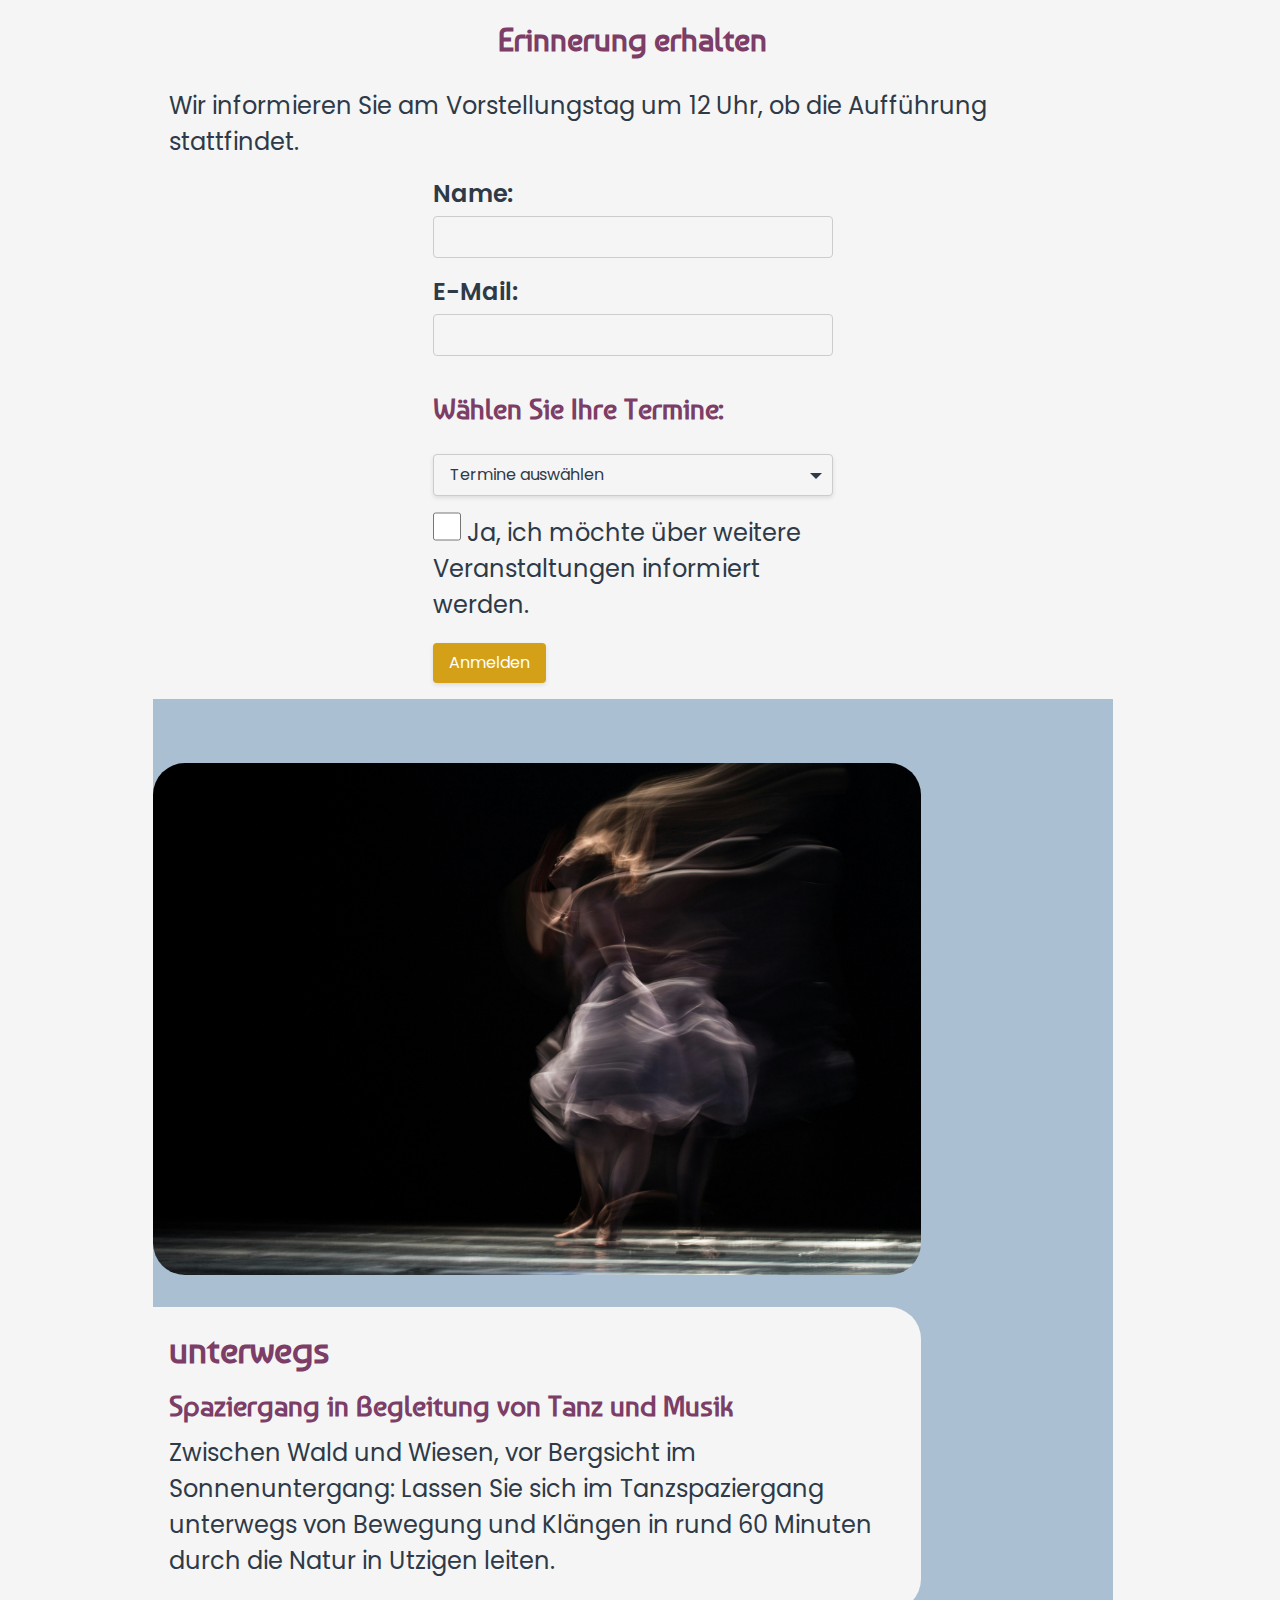
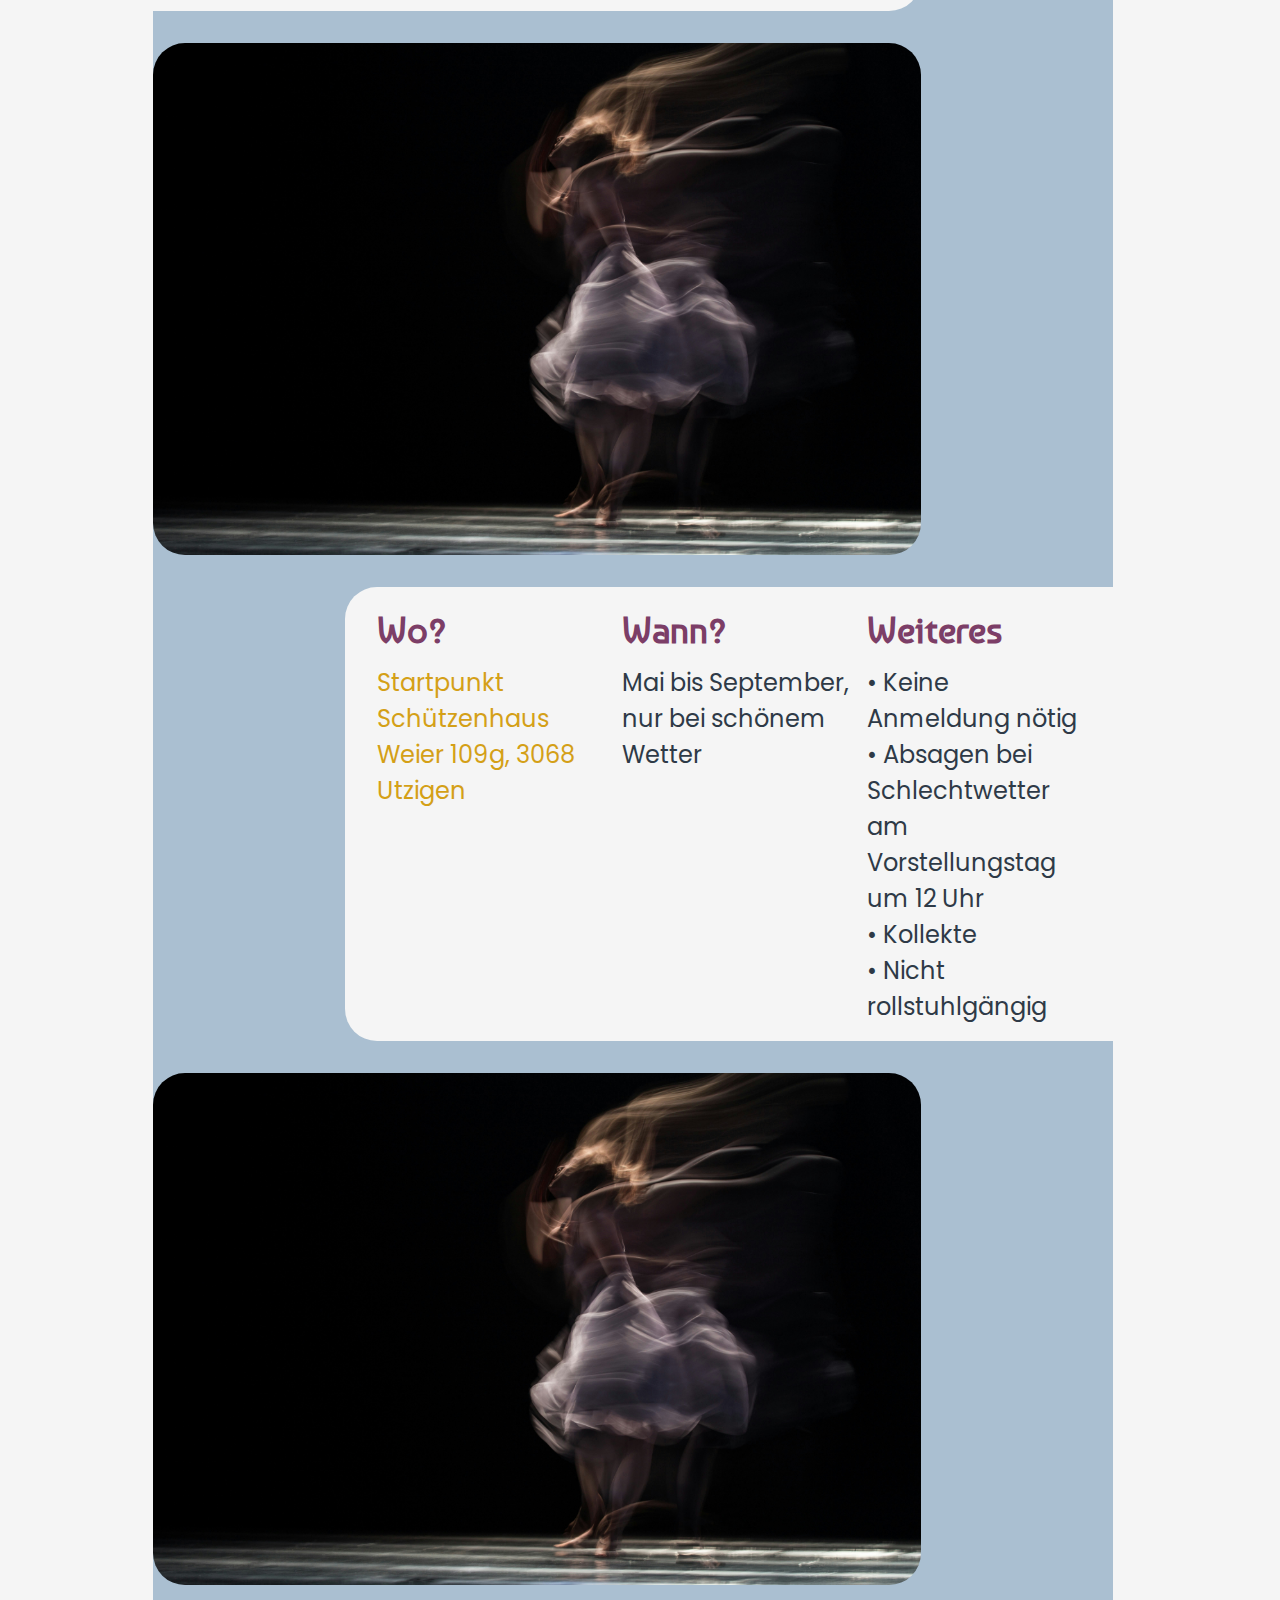
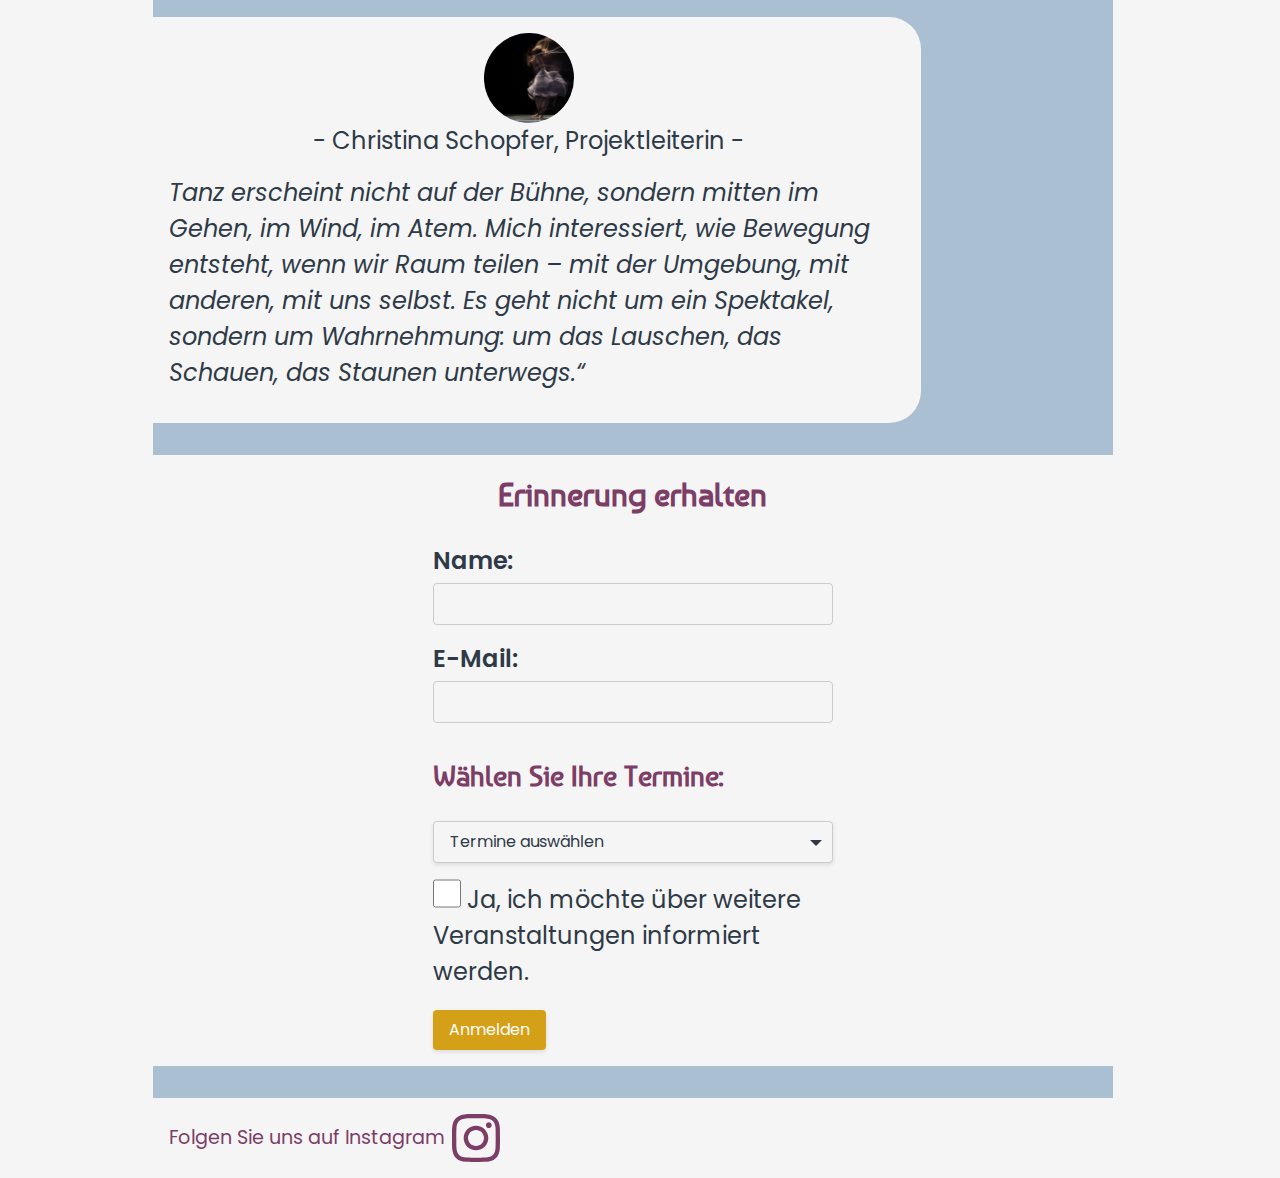
<file: index.html>
<!DOCTYPE html>
<html lang="de">
<head>
  <meta charset="UTF-8" />
  <meta name="viewport" content="width=device-width, initial-scale=1.0" />
  <meta name="description" content="Landing page für Tanzspaziergang unterwegs" />
  <link rel="preconnect" href="https://fonts.googleapis.com" />
  <link rel="preconnect" href="https://fonts.gstatic.com" crossorigin />
  <link href="https://fonts.googleapis.com/css2?family=Playfair+Display:ital,wght@0,400..900;1,400..900&family=Poppins:ital,wght@0,100;0,200;0,300;0,400;0,500;0,600;0,700;0,800;0,900;1,100;1,200;1,300;1,400;1,500;1,600;1,700;1,800;1,900&display=swap" rel="stylesheet" />
  <link rel="icon" type="image/x-icon" href="assets/icons/" />
  <link rel="stylesheet" href="styles.css" />
  <title>Unterwegs</title>
</head>
<body>

<main>

  <section class="newsletter-section" id="top">
    <h1>Erinnerung erhalten</h1>
    <p>Wir informieren Sie am Vorstellungstag um 12 Uhr, ob die Aufführung stattfindet.</p>
    <div class="credentials-box">
      <form class="newsletter-form">
        <label for="name-top">Name:</label>
        <input type="text" id="name-top" name="name" required>
        <label for="email-top">E-Mail:</label>
        <input type="email" id="email-top" name="email" required>

        <div class="date-selection">
          <h3>Wählen Sie Ihre Termine:</h3>
          <div class="checkbox-dropdown-container">
            <button type="button" class="dropdown-toggle" aria-expanded="false" aria-controls="date-checkbox-list-top">
              Termine auswählen
            </button>
            <div id="date-checkbox-list-top" class="dropdown-list">
              <ul>
                <li><h4 class="category-header">Premiere</h4></li>
                <li class="date-item"><label><input type="checkbox" name="dates[]" value="2026-05-01"> Fr, 01.05.2026</label></li>
                <li><h4 class="category-header">Frühsommer</h4></li>
                <li class="date-item"><label><input type="checkbox" name="dates[]" value="2026-05-29"> Fr, 29.05.2026</label></li>
                <li class="date-item"><label><input type="checkbox" name="dates[]" value="2026-06-05"> Fr, 05.06.2026</label></li>
                <li class="date-item"><label><input type="checkbox" name="dates[]" value="2026-06-12"> Fr, 12.06.2026</label></li>
                <li class="date-item"><label><input type="checkbox" name="dates[]" value="2026-06-19"> Fr, 19.06.2026</label></li>
                <li class="date-item"><label><input type="checkbox" name="dates[]" value="2026-06-26"> Fr, 26.06.2026</label></li>
                <li class="date-item"><label><input type="checkbox" name="dates[]" value="2026-07-03"> Fr, 03.07.2026</label></li>
                <li><h4 class="category-header">Spätsommer</h4></li>
                <li class="date-item"><label><input type="checkbox" name="dates[]" value="2026-08-14"> Fr, 14.08.2026</label></li>
                <li class="date-item"><label><input type="checkbox" name="dates[]" value="2026-08-21"> Fr, 21.08.2026</label></li>
                <li class="date-item"><label><input type="checkbox" name="dates[]" value="2026-08-28"> Fr, 28.08.2026</label></li>
                <li class="date-item"><label><input type="checkbox" name="dates[]" value="2026-09-04"> Fr, 04.09.2026</label></li>
                <li class="date-item"><label><input type="checkbox" name="dates[]" value="2026-09-11"> Fr, 11.09.2026</label></li>
                <li class="date-item"><label><input type="checkbox" name="dates[]" value="2026-09-18"> Fr, 18.09.2026</label></li>
              </ul>
            </div>
          </div>
        </div>

        <!-- NEW: Subscription Checkbox -->
        <div class="subscription-checkbox">
            <label>
                <input type="checkbox" name="subscribe_updates" value="1">
                Ja, ich möchte über weitere Veranstaltungen informiert werden.
            </label>
        </div>

        <button type="submit">Anmelden</button>
      </form>
    </div>
  </section>

  <section class="thank-you-section">
    <h2>Vielen Dank für Ihre Anmeldung!</h2>
    <p>Wir freuen uns, Sie bei unseren Tanzspaziergängen begrüßen zu dürfen.</p>
  </section>

  <section class="hanging-pictures">
      <img src="assets/images/dance1.jpg" alt="Tanzspaziergang Bild 1" class="image">
  </section>

  <section class="introduction-section left-section">
      <h2>unterwegs</h2>
      <h3>Spaziergang in Begleitung von Tanz und Musik</h3>
      <p>
        Zwischen Wald und Wiesen, vor Bergsicht im Sonnenuntergang: Lassen Sie sich im Tanzspaziergang unterwegs von Bewegung und Klängen in rund 60 Minuten durch die Natur in Utzigen leiten.
      </p>
  </section>

  <section class="hanging-pictures">
      <img src="assets/images/dance1.jpg" alt="Tanzspaziergang Bild 2" class="image">
  </section>

  <section class="info-section right-section flex-grid">
    <div>
      <h2>Wo?</h2>
      <p><a href="https://maps.app.goo.gl/g2g4BBGDXumMSFyd7" target="_blank" rel="noopener noreferrer">Startpunkt Schützenhaus Weier 109g, 3068 Utzigen</a></p>
    </div>
    <div>
      <h2>Wann?</h2>
      <p>Mai bis September, nur bei schönem Wetter</p>
    </div>
    <div>
      <h2>Weiteres</h2>
      <ul>
        <li>• Keine Anmeldung nötig</li>
        <li>• Absagen bei Schlechtwetter am Vorstellungstag um 12 Uhr</li>
        <li>• Kollekte</li>
        <li>• Nicht rollstuhlgängig</li>
      </ul>
    </div>
  </section>

  <section class="hanging-pictures">
      <img src="assets/images/dance1.jpg" alt="Tanzspaziergang Bild 3" class="image">
  </section>

  <section class="statement-section left-section">
    <div class="quote-header">
      <img src="assets/images/dance1.jpg" alt="Was Teilnehmer sagen" class="quote-image">
      <p>- Christina Schopfer, Projektleiterin -</p>
       </div>
       <p class="quote-text">Tanz erscheint nicht auf der Bühne, sondern mitten im Gehen, im Wind, im Atem. Mich interessiert, wie Bewegung entsteht, wenn wir Raum teilen – mit der Umgebung, mit anderen, mit uns selbst. Es geht nicht um ein Spektakel, sondern um Wahrnehmung: um das Lauschen, das Schauen, das Staunen unterwegs.“</p>
   
  </section>

  <section class="newsletter-section" id="bottom">
    <h1>Erinnerung erhalten</h1>
    <div class="credentials-box">
      <form class="newsletter-form">
        <label for="name-bottom">Name:</label>
        <input type="text" id="name-bottom" name="name" required>
        <label for="email-bottom">E-Mail:</label>
        <input type="email" id="email-bottom" name="email" required>

        <div class="date-selection">
          <h3>Wählen Sie Ihre Termine:</h3>
          <div class="checkbox-dropdown-container">
            <button type="button" class="dropdown-toggle" aria-expanded="false" aria-controls="date-checkbox-list-bottom">
              Termine auswählen
            </button>
            <div id="date-checkbox-list-bottom" class="dropdown-list">
              <ul>
                <li><h4 class="category-header">Premiere</h4></li>
                <li class="date-item"><label><input type="checkbox" name="dates[]" value="2026-05-01"> Fr, 01.05.2026</label></li>
                <li><h4 class="category-header">Frühsommer</h4></li>
                <li class="date-item"><label><input type="checkbox" name="dates[]" value="2026-05-29"> Fr, 29.05.2026</label></li>
                <li class="date-item"><label><input type="checkbox" name="dates[]" value="2026-06-05"> Fr, 05.06.2026</label></li>
                <li class="date-item"><label><input type="checkbox" name="dates[]" value="2026-06-12"> Fr, 12.06.2026</label></li>
                <li class="date-item"><label><input type="checkbox" name="dates[]" value="2026-06-19"> Fr, 19.06.2026</label></li>
                <li class="date-item"><label><input type="checkbox" name="dates[]" value="2026-06-26"> Fr, 26.06.2026</label></li>
                <li class="date-item"><label><input type="checkbox" name="dates[]" value="2026-07-03"> Fr, 03.07.2026</label></li>
                <li><h4 class="category-header">Spätsommer</h4></li>
                <li class="date-item"><label><input type="checkbox" name="dates[]" value="2026-08-14"> Fr, 14.08.2026</label></li>
                <li class="date-item"><label><input type="checkbox" name="dates[]" value="2026-08-21"> Fr, 21.08.2026</label></li>
                <li class="date-item"><label><input type="checkbox" name="dates[]" value="2026-08-28"> Fr, 28.08.2026</label></li>
                <li class="date-item"><label><input type="checkbox" name="dates[]" value="2026-09-04"> Fr, 04.09.2026</label></li>
                <li class="date-item"><label><input type="checkbox" name="dates[]" value="2026-09-11"> Fr, 11.09.2026</label></li>
                <li class="date-item"><label><input type="checkbox" name="dates[]" value="2026-09-18"> Fr, 18.09.2026</label></li>
              </ul>
            </div>
          </div>
        </div>

        <!-- NEW: Subscription Checkbox -->
        <div class="subscription-checkbox">
            <label>
                <input type="checkbox" name="subscribe_updates" value="1">
                Ja, ich möchte über weitere Veranstaltungen informiert werden.
            </label>
        </div>

        <button type="submit">Anmelden</button>
      </form>
    </div>
  </section>

  <footer>
      <div class="social-media">
        <a href="https://www.instagram.com/your-profile" target="_blank" rel="noopener noreferrer" aria-label="Follow us on Instagram">Folgen Sie uns auf Instagram
          <svg xmlns="http://www.w3.org/2000/svg" width="48" height="48" viewBox="0 0 24 24" fill="currentColor">
            <path d="M12 2.163c3.204 0 3.584.012 4.85.07 3.252.148 4.771 1.691 4.919 4.919.058 1.265.069 1.645.069 4.849 0 3.205-.012 3.584-.069 4.849-.149 3.225-1.664 4.771-4.919 4.919-1.266.058-1.644.07-4.85.07-3.204 0-3.584-.012-4.849-.07-3.26-.149-4.771-1.699-4.919-4.92-.058-1.265-.07-1.644-.07-4.849 0-3.204.013-3.583.07-4.849.149-3.227 1.664-4.771 4.919-4.919 1.266-.057 1.645-.069 4.849-.069zm0-2.163c-3.259 0-3.667.014-4.947.072-4.358.2-6.78 2.618-6.98 6.98-.059 1.281-.073 1.689-.073 4.948 0 3.259.014 3.668.072 4.948.2 4.358 2.618 6.78 6.98 6.98 1.281.058 1.689.072 4.948.072 3.259 0 3.668-.014 4.948-.072 4.354-.2 6.782-2.618 6.979-6.98.059-1.28.073-1.689.073-4.948 0-3.259-.014-3.667-.072-4.947-.196-4.354-2.617-6.78-6.979-6.98-1.281-.059-1.69-.073-4.949-.073zM12 5.838c-3.403 0-6.162 2.759-6.162 6.162s2.759 6.163 6.162 6.163 6.162-2.759 6.162-6.163c0-3.403-2.759-6.162-6.162-6.162zm0 10.162c-2.209 0-4-1.79-4-4 0-2.209 1.791-4 4-4s4 1.791 4 4c0 2.21-1.791 4-4 4zm6.406-11.845c-.796 0-1.441.645-1.441 1.44s.645 1.44 1.441 1.44c.795 0 1.439-.645 1.439-1.44s-.644-1.44-1.439-1.44z"/>
          </svg>
        </a>
      </div>
  </footer>

</main>

<script src="script.js"></script>
</body>
</html>
</file>
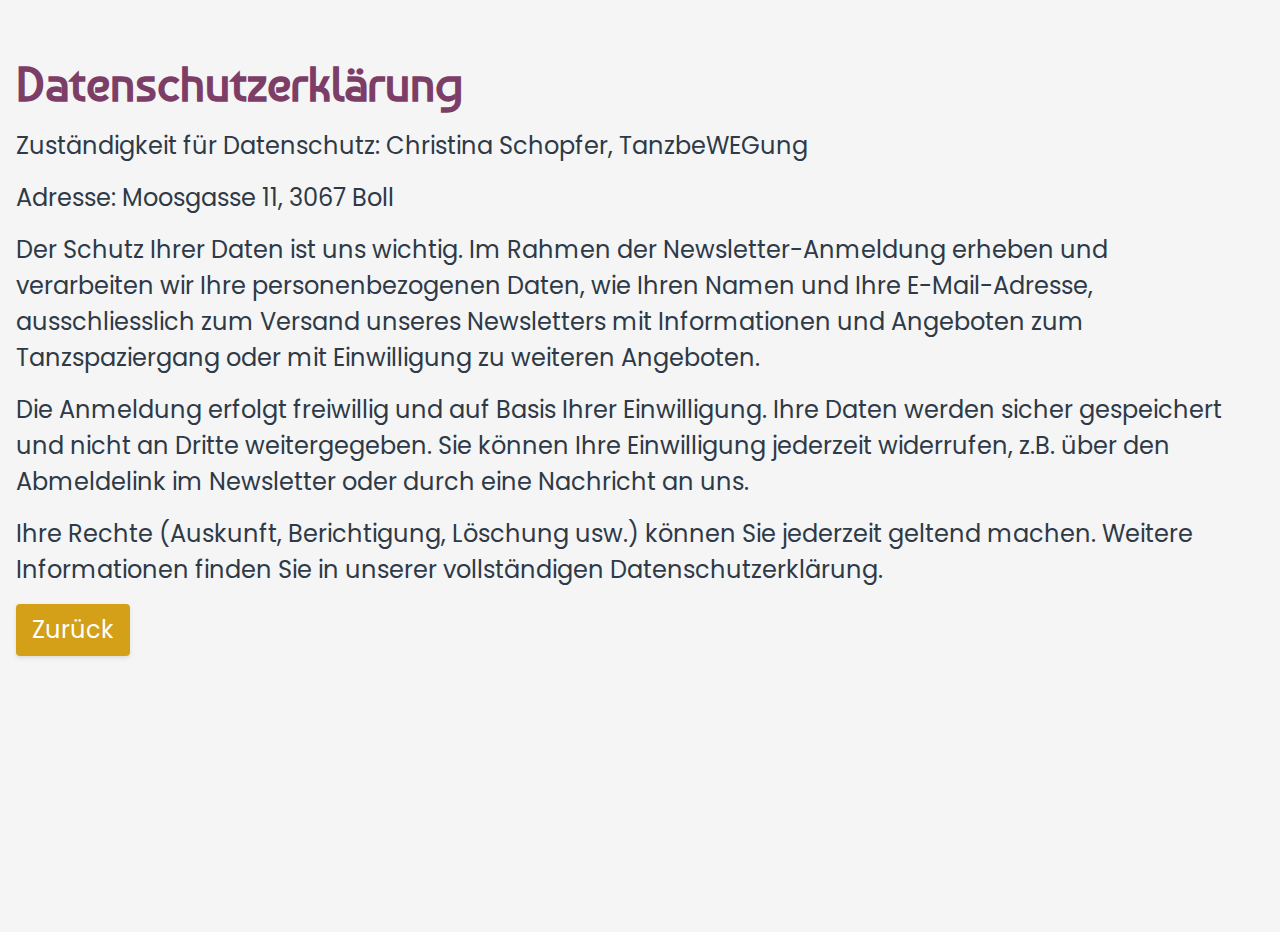
<file: privacy.html>
<!DOCTYPE html>
<html lang="en">
<head>
    <meta charset="UTF-8">
    <meta name="viewport" content="width=device-width, initial-scale=1.0">
    <title>Document</title>
    <link rel="stylesheet" href="styles.css">
</head>
<body>
    <section class="privacy-section">
        <h1>Datenschutzerklärung</h1>
        
        <p>Zuständigkeit für Datenschutz: Christina Schopfer, TanzbeWEGung</p>
        <p>Adresse: Moosgasse 11, 3067 Boll</p>

        <p>Der Schutz Ihrer Daten ist uns wichtig. Im Rahmen der Newsletter-Anmeldung erheben und verarbeiten wir Ihre personenbezogenen Daten, wie Ihren Namen und Ihre E-Mail-Adresse, ausschliesslich zum Versand unseres Newsletters mit Informationen und Angeboten zum Tanzspaziergang oder mit Einwilligung zu weiteren Angeboten.</p>

        <p>Die Anmeldung erfolgt freiwillig und auf Basis Ihrer Einwilligung. Ihre Daten werden sicher gespeichert und nicht an Dritte weitergegeben. Sie können Ihre Einwilligung jederzeit widerrufen, z.B. über den Abmeldelink im Newsletter oder durch eine Nachricht an uns.</p>

        <p>Ihre Rechte (Auskunft, Berichtigung, Löschung usw.) können Sie jederzeit geltend machen. Weitere Informationen finden Sie in unserer vollständigen Datenschutzerklärung.</p>
        <button class="button" onclick="window.history.back();">Zurück</button>
    </section>
    
</body>
</html>
</file>
<file: styles.css>
@import url('https://fonts.googleapis.com/css2?family=Playfair+Display:ital,wght@0,400..900;1,400..900&family=Poppins:ital,wght@0,100;0,200;0,300;0,400;0,500;0,600;0,700;0,800;0,900;1,100;1,200;1,300;1,400;1,500;1,600;1,700;1,800;1,900&display=swap');
@import url('https://fonts.googleapis.com/css2?family=Baumans&display=swap');



/* CSS RESET 2025 */

*,
*::after,
*::before {
  box-sizing: border-box;
  margin: 0;
  padding: 0;
}

:where(html) {
  color-scheme: light dark;
  hanging-punctuation: first allow-end last;
  interpolate-size: allow-keywords;
  scroll-behavior: smooth;
  scrollbar-gutter: stable;
  text-size-adjust: none;
  -webkit-text-size-adjust: none;
  -webkit-tap-highlight-color: transparent;
  -webkit-font-smoothing: antialiased;
}

:where(html.translated-rtl) {
  direction: rtl;
}

@media (prefers-reduced-motion: reduce) {
  :where(html) {
    scroll-behavior: auto;
  }
}

:where(body) {
  min-block-size: 100svb;
  min-inline-size: 300px;
}

:where(canvas, img, picture, svg, video) {
  block-size: auto;
  border: none;
  display: block;
  max-inline-size: 100%;
}

:where(button, input, progress, select, textarea) {
  appearance: none;
  background: transparent;
  border: none;
  color: inherit;
  font: inherit;
  hanging-punctuation: none;
  line-height: inherit;
  text-align: start;
  touch-action: manipulation;
}

:where(button) {
  cursor: pointer;
  user-select: none;
}

:where(textarea) {
  resize: vertical;
}

:where(textarea:not([rows])) {
  field-sizing: content;
}

:where(fieldset, iframe) {
  border: none;
}

:where(p, li, h1, h2, h3, h4, h5, h6) {
  overflow-wrap: break-word;
  text-wrap: pretty;
}

:where(abbr[title]) {
  border: none;
  text-decoration: none;
}

:where(cite) {
  font-style: inherit;
}

:where(small) {
  font-size: inherit;
}

:where(li, ol, ul) {
  list-style: none;
}

:where(dialog, [popover]) {
  background: transparent;
  border: none;
  color: inherit;
  margin: auto;
  max-block-size: none;
  max-inline-size: none;
  position: fixed;
}

:where([popover]) {
  inset: auto;
}

:where(dialog:not([open], [popover]), [popover]:not(:popover-open)) {
  display: none;
}

:where([hidden]:not([hidden="until-found"])) {
  display: none !important;
}

/* END CSS RESET 2025 */

/* Global Variables */

/* Colors */

:root {
  /* BACKGROUNDS & NEUTRALS */
  --color-background-primary: #AABFD1;     /* Stage Fog Blue (Your Flyer BG) */
  --color-background-secondary: #F5F5F5;   /* Ivory/Soft White (For Content Boxes) */
  --color-text-dark: #2E3A47;              /* Deep Charcoal (Main body text) */
  --color-text-light: #FFFFFF;             /* White (For text on dark backgrounds) */
  
  /* BRAND ACCENTS (THEATRICAL) */
  --color-accent-primary: #7C3E67;         /* Rich Plum/Burgundy (Major Headlines, Menu) */
  --color-accent-secondary: #D4A017;       /* Antique Gold/Mustard (CTAs, Spotlight/Highlight) */
}

/* Typography */

:root {
  /* FONT FAMILIES */
  --font-family-header: 'Baumans', sans-serif; /* Theatrical, expressive headlines (H1, H2) */
  --font-family-body: 'Poppins', sans-serif;       /* Clean, readable text (Paragraphs, navigation, buttons) */
  
  /* FONT WEIGHTS */
  --font-weight-regular: 400;
  --font-weight-medium: 500;
  --font-weight-semibold: 600;
  --font-weight-bold: 700;
}

:root {
  --font-family-base: 'Helvetica Neue', Arial, sans-serif;
    --font-size-base: 16px;
    --line-height-base: 1.5;
    --spacing-base: 1rem;
    --border-radius-base: 4px;
    --transition-duration: 0.3s;
    --box-shadow-base: 0 2px 4px rgba(0, 0, 0, 0.1);
}

/* Global Styles */

body {
  font-family: var(--font-family-body);
  font-size: var(--font-size-base);
  line-height: var(--line-height-base);
  color: var(--color-text-dark);
  background-color: var(--color-background-primary);
  margin: 0;
  padding: 0;
}

main {
  border-radius: 0;
  max-width: 100%;
}

h1, h2, h3, h4, h5, h6 {
  font-family: var(--font-family-header);
  color: var(--color-accent-primary);
  margin-bottom: calc(var(--spacing-base) / 2);
}

a {
  color: var(--color-accent-secondary);
  text-decoration: none;
  transition: color var(--transition-duration);
}

a:hover {
  color: darken(var(--color-accent-secondary), 10%);
}

li:hover {
  color: var(--color-accent-primary);
}

button {
  font-family: var(--font-family-body);
  background-color: var(--color-accent-secondary);
  color: var(--color-text-light);
  border: none;
  border-radius: var(--border-radius-base);
  padding: calc(var(--spacing-base) / 2) var(--spacing-base);
  cursor: pointer;
  box-shadow: var(--box-shadow-base);
  transition: background-color var(--transition-duration) , box-shadow var(--transition-duration), transform var(--transition-duration);
}

button:hover {
  background-color: var(--color-accent-primary);
  transform: scale(1.05);
  box-shadow: 0 8px 16px rgba(0, 0, 0, 0.2);

}

section {
  padding: calc(var(--spacing-base) * 1);
  margin-bottom: calc(var(--spacing-base) * 2);
  margin-top: calc(var(--spacing-base) * 2);
  box-shadow: var(--box-shadow-base);
}


p {
  margin-bottom: var(--spacing-base);
  transition: color var(--transition-duration);
}

p:hover {
  color: var(--color-accent-primary);
}

/* for checkboxes, text inputs */

input[type="checkbox"] {
    appearance: auto;
    accent-color: var(--color-accent-primary);
    width: 1.2em;
    height: 1.2em;
    cursor: pointer;
}
input[type="checkbox"]:hover {
    accent-color: var(--color-accent-primary);
    filter: brightness(0.9);
}

input[type="text"], input[type="email"] {
    border: 1px solid #ccc;
    border-radius: var(--border-radius-base);
    padding: calc(var(--spacing-base) / 2);
    font-size: 1rem;
    width: 100%;
    box-sizing: border-box;
    margin-bottom: var(--spacing-base);
}
input[type="text"]:focus, input[type="email"]:focus {
    border-color: var(--color-accent-primary);
    outline: none;
    box-shadow: 0 0 5px var(--color-accent-primary);
}

/* End of Global Styles */


/* Newsletter Section Styles */

section.newsletter-section {
    background-color: var(--color-background-secondary);
    display: flex;
    flex-direction: column;
    align-items: center;
    margin-top: 0;
}

.newsletter-section h1 {
    font-size: 2rem;
    margin-bottom: calc(var(--spacing-base) * 1.5);
    text-align: center;
}

.credentials-box {
    max-width: 400px;
    margin: 0 auto;
}

.date-selection {
    max-width: 400px;
    margin: 0 auto;
    margin-top: var(--spacing-base);
    /* Ensure date-selection also has relative positioning if needed for other elements, 
       but for the dropdown it's only needed on .checkbox-dropdown-container */
}

.newsletter-form label {
    display: block;
    margin-bottom: calc(var(--spacing-base) / 4);
    font-weight: var(--font-weight-semibold);
}

.newsletter-form input[type="text"],
.newsletter-form input[type="email"] {
    margin-bottom: var(--spacing-base);
}

.newsletter-form button {
    font-size: 1rem;
    margin-top: var(--spacing-base);
}

.subscription-checkbox label {
  font-weight: var(--font-weight-regular);
}


/* START OF NEW DROPDOWN STYLES */

.checkbox-dropdown-container {
    /* CRITICAL: Allows the dropdown list to position itself absolutely right below the button */
    position: relative;
    display: inline-block;
    width: 100%; /* Take up the full width of its parent (.date-selection) */
    margin-bottom: var(--spacing-base);
}

.dropdown-toggle {
    /* Style the button to look like a standard select box */
    font-family: var(--font-family-body);
    background-color: var(--color-background-secondary); /* Match section background */
    color: var(--color-text-dark); /* Use primary text color */
    border: 1px solid #ccc;
    border-radius: var(--border-radius-base);
    padding: calc(var(--spacing-base) / 2) var(--spacing-base);
    cursor: pointer;
    transition: all var(--transition-duration);
    text-align: left;
    width: 100%;
    
    /* Custom Dropdown Arrow Icon (using SVG data URI) */
    background-image: url('data:image/svg+xml;utf8,<svg xmlns="http://www.w3.org/2000/svg" width="16" height="16" viewBox="0 0 16 16"><path fill="%232E3A47" d="M8 12l-6-6h12l-6 6z"/></svg>');
    background-repeat: no-repeat;
    background-position: right calc(var(--spacing-base) / 2) center;
    padding-right: calc(var(--spacing-base) * 2); /* Make space for the icon */
}

.dropdown-toggle:hover {
    background-color: #f0f0f0; /* Slight hover effect */
    transform: none; /* Override global button hover transform */
}

.dropdown-list {
    /* Dropdown box positioning and appearance */
    position: absolute;
    top: 100%; /* Place it right below the toggle button */
    left: 0;
    z-index: 1000; /* Ensure it stays above other content */
    border: 1px solid var(--color-accent-primary); /* Use a brand color for the border */
    background-color: var(--color-background-secondary);
    box-shadow: var(--box-shadow-base);
    border-radius: var(--border-radius-base);
    padding: calc(var(--spacing-base) / 4) 0;
    max-height: 250px; /* Limits height, making it scrollable */
    overflow-y: auto;
    width: 100%; 

    /* Initially hide the list */
    display: none;
    opacity: 0;
    transform: translateY(-5px);
    transition: opacity 0.2s ease-out, transform 0.2s ease-out;
}

/* Style for individual checkbox labels inside the list */
/* ADD: Reset styles for the new UL inside the dropdown */
.dropdown-list ul {
    list-style: none;
    padding: 0;
    margin: 0;
}

/* UPDATED: Target the label inside the LI */
.dropdown-list li.date-item label {
    display: flex;
    align-items: center;
    padding: 8px 15px;
    cursor: pointer;
    white-space: nowrap;
    width: 100%;
    box-sizing: border-box; /* Ensures padding doesn't break the layout */
}

/* UPDATED: Apply hover effect to the LI for a better user experience */
.dropdown-list li.date-item:hover {
    background-color: #f0f0f0; /* Light hover effect for list items */
}


.dropdown-list input[type="checkbox"] {
    /* Space between checkbox and text */
    margin-right: 8px; 
    flex-shrink: 0;
}

/* Show the list when the 'active' class is added by JavaScript */
.dropdown-list.active {
    display: block;
    opacity: 1;
    transform: translateY(0);
}

/* Add this block to your existing styles.css */
.dropdown-list .category-header {
    /* Styles for the section titles */
    font-family: var(--font-family-body);
    font-size: 0.9em;
    font-weight: var(--font-weight-bold);
    color: var(--color-accent-primary); /* Use your primary accent color */
    padding: 8px 15px 4px; /* Adjust padding for spacing */
    margin-top: 10px;
    margin-bottom: 5px;
    border-bottom: 1px solid #eee;
    pointer-events: none; /* Make sure clicking the header doesn't select an item */
    text-transform: uppercase;
    letter-spacing: 0.5px;
}

/* Remove hover effect from the header to avoid confusion */
.dropdown-list .category-header:hover {
    background-color: transparent; 
}

/* END OF NEW DROPDOWN STYLES */

/* End of Newsletter Section Styles */


/* Thank You Section Styles */

/* Hide the Thank You section by default */
section.thank-you-section {
    display: hidden; /* Keep display block so transitions work, but hide visually */
    opacity: 0;
    max-height: 0; /* Critical: Collapse the section to zero height */
    overflow: hidden;
    margin: 0;
    padding-top: 0;
    padding-bottom: 0;
    background-color: var(--color-background-secondary);
    
    /* Apply transition to height and opacity for the "good transition animation" */
    transition: opacity 0.6s ease-in-out, max-height 0.8s ease-in-out, padding 0.8s ease-in-out;
}

/* Class to reveal the Thank You section */
section.thank-you-section.visible {
    display: block; /* Ensure it's displayed */
    opacity: 1;
    max-height: 500px; /* Needs to be larger than the content's actual height */
    padding: var(--spacing-base); /* Restore the original padding */
    margin-bottom: calc(var(--spacing-base) * 4);
}

/* Class to hide the Newsletter section */
section.newsletter-section.hidden {
    opacity: 0;
    max-height: 0; /* Critical: Collapse the section to zero height */
    overflow: hidden;
    padding-top: 0;
    padding-bottom: 0;
    margin-bottom: 0;
    
    /* Apply transition for the hiding animation */
    transition: opacity 0.6s ease-out, max-height 0.8s ease-out, padding 0.8s ease-out, margin-bottom 0.8s ease-out;
}

/* End of Thank You Section Styles */


/* Pictures Between Text Styles */

section.hanging-pictures {
  display: flex;
  justify-content: flex-end;
  align-items: center;
  max-width: 80%;
  /* margin-inline-start: auto; Align to right */
  padding: 0;
  border-top-right-radius: 0;
  border-bottom-right-radius: 0;
  border-radius: calc(var(--border-radius-base) * 8);
  box-shadow: none;
  /* margin-left: auto;
  margin-right: auto; */
}

.left, .right {
  margin-right: auto;
  margin-left: auto;
}

.image {
  border-top-right-radius: 0;
  border-bottom-right-radius: 0;
  border-radius: calc(var(--border-radius-base) * 8);
  width: 100%;
  z-index: -1;
  /* box-shadow: var(--box-shadow-base); */
}

img {
  scale: 1.0;
  transition: transform var(--transition-duration) cubic-bezier(.62,.05,.46,1);
}

img:hover {
  transform: scale(1.05);
  opacity: 0.9;
}


/* End of Pictures Between Text Styles */


/* Introduction Section, Info-section and Statement Section common Styles */
.introduction-section, .info-section, .statement-section {
  background-color: var(--color-background-secondary);
  max-width: 80%;
  box-shadow: var(--box-shadow-base);
}

.left-section {
  margin-inline-end: auto; /* Align to left */
  margin-inline-end: 0;
  border-top-left-radius: 0;
  border-bottom-left-radius: 0;
  border-top-right-radius: calc(var(--border-radius-base) * 8);
  border-bottom-right-radius: calc(var(--border-radius-base) * 8);
  padding-right: calc(var(--spacing-base) * 2);
} 

.right-section{
  margin-inline-start: auto; /* Align to right */
  margin-inline-end: 0;
  border-top-left-radius: calc(var(--border-radius-base) * 8);
  border-bottom-left-radius: calc(var(--border-radius-base) * 8);
  border-top-right-radius: 0;
  border-bottom-right-radius: 0;
  padding-left: calc(var(--spacing-base) * 2);
}


/* End of Introduction Section Styles */


.flex-grid {
  display: grid;
  grid-template-columns: repeat(auto-fit, minmax(200px, 1fr));
  gap: var(--spacing-base);
}


/* Statement Section Styles */

blockquote{
  margin-bottom: var(--spacing-base);
}

blockquote p{
  font-style: italic;
  line-height: 1.4;
  color: var(--color-text-dark);
  margin: 0;
  padding: 0;
}

/* End of Statement Section Styles */


/* Bottom Newsletter Section Styles */

section.newsletter-section-bottom {
    background-color: var(--color-background-secondary);
    display: flex;
    flex-direction: column;
    align-items: center;
}

/* Footer Styles */
footer {
    background-color: var(--color-background-secondary);
    padding: var(--spacing-base);
    display: flex;
    justify-content: space-between;
    align-content: center;
}

.social-media a {
    color: var(--color-accent-primary);
    text-decoration: none;
    font-size: 1.2rem;
    display: flex;
    align-items: center;
    gap: 0.5rem;
}

.social-media a:hover {
    color: var(--color-accent-secondary);
}

.privacy-section{
  box-shadow: none;
}


/* End of footer styles */


/* Animation Styles */

.quote-header {
  display: flex;
  flex-direction: column;
  align-items: center;
  text-align: center;
}
.quote-image {
  width: 90px;
  height: 90px;
  object-fit: cover;
  border-radius: 50%;
}

.quote-text {
  font-style: italic;
}

/* --- IMAGE SCROLL ANIMATIONS --- */
.animate-picture {
  opacity: 0;
  transform: scale(0.5);
  border-radius: 50%;
  transition: opacity 0.7s cubic-bezier(.62,.05,.46,1), transform 0.7s cubic-bezier(.62,.05,.46,1), border-radius 0.7s cubic-bezier(.62,.05,.46,1);
  will-change: opacity, transform, border-radius;
}
.animate-picture.active {
  opacity: 1;
  transform: scale(1);
  border-radius: calc(var(--border-radius-base) * 8);
}
.animate-picture.fading-out {
  opacity: 0;
  transform: scale(0.5);
  border-radius: 50%;
}

/* --- TEXT SECTION SLIDE/FADE IN ANIMATIONS --- */
.animated-text-section {
  opacity: 0;
  transition: opacity 0.7s cubic-bezier(.62,.05,.46,1), transform 0.7s cubic-bezier(.62,.05,.46,1);
  will-change: opacity, transform;
}
.animated-text-section.left-aligned {
  transform: translateX(-35px);
}
.animated-text-section.right-aligned {
  transform: translateX(35px);
}
.animated-text-section.active {
  opacity: 1;
  transform: translateX(0);
}

/* --- TYPEWRITER HEADING ANIMATION --- */
.typewriter {
  display: inline-block;
  overflow: hidden;
  white-space: nowrap;
  border-right: 2px solid transparent;
  animation: typing 1.8s steps(18, end), blink-caret 0.75s step-end 4;
}
/* Only trigger animation the first time */
.typewriter.typed {
  animation-play-state: running;
}

@keyframes typing {
  from {
    width: 0;
  }
  to {
    width: 100%;
  }
}
/* @keyframes blink-caret {
  from, to {
    border-color: transparent;
  }
  50% {
    border-color: #333;
  }
} */


/* End of Animation Styles */


/* Media Queries for Desktop */

@media (min-width: 1023px) {
    body {
      font-size: calc(var(--font-size-base) * 1.5);
      background-color: var(--color-background-secondary);
    } 
    
    main {
      max-width: 960px;
      margin-left: auto;
      margin-right: auto;
      background-color: var(--color-background-primary);
    }

    .image {
      z-index: 0;
    }

    section {
      box-shadow: none;

    }

    section.hanging-pictures {
      justify-content: center;
    }

    /* section.newsletter-section {
      border-radius: 30% 50% 30% 50% / 30% 40% 60% 50%;
      box-shadow: none;
      transition: border-radius var(--transition-duration) cubic-bezier(.62,.05,.46,1);
    }

    section.newsletter-section:hover {
      border-radius: 50% 30% 50% 30% / 40% 30% 50% 60%;

    } */

    .introduction-section, .info-section, .statement-section {
      box-shadow: none;
    }

    /* .right {
      margin-left: auto;
      margin-right: 0;
    }
    .left {
      margin-right: auto;
      margin-left: -40%;
    } */

}
</file>
